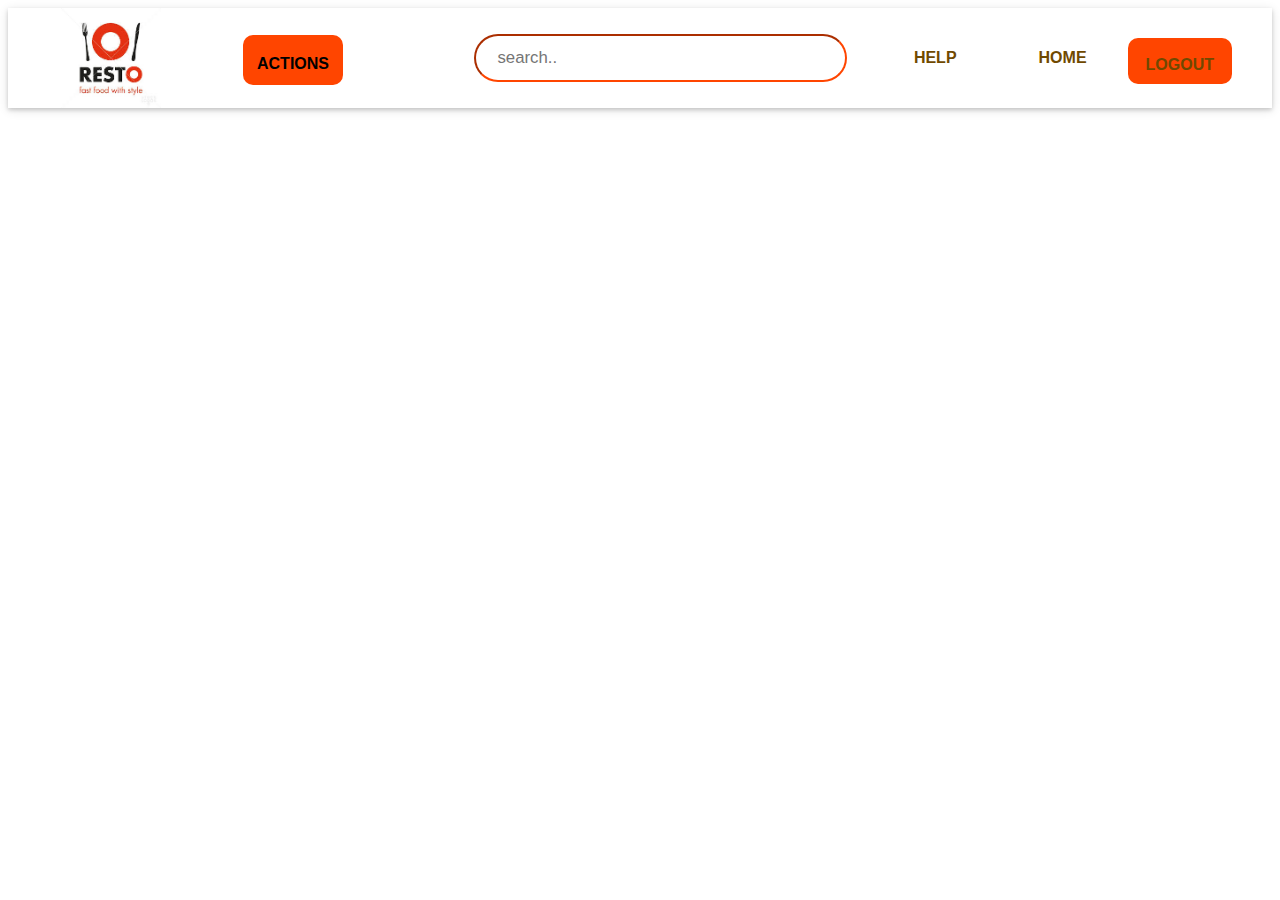
<file: UI/admin.html>
<!DOCTYPE html>
<html lang="en">
<head>
    <meta charset="UTF-8">
    <meta name="viewport" content="width=device-width, initial-scale=1.0">
    <meta http-equiv="X-UA-Compatible" content="ie=edge">
    <link rel="stylesheet" type="text/css" href="static/style.css">
    <script type="text/javascript" src="js/script.js"></script>
    <script type="text/javascript" src="js/menu.js"></script>
    <script type="text/javascript" src="js/orders.js"></script>
    <title>Fast Food App</title>
</head>
<body>
    <nav class="nav-bar">
        <img class="logo" src="images/logo2.jpeg" alt="Logo" height="100px" width="100px">
        <div class="actions">
            <button class="login-1 dropbtn"  id="actions" >actions</button>
            <ul id="dropdown" class="dropdown-content" >
                <li id="addmenu" >add menu</li>
                <li id="displaymenu" >display menu</li>
                <li id="allorders">all orders</li>
                <li id="vieworder" >view order</li>
            </ul>
        </div>
        <input type="search" class="search" id = "search" placeholder="search..">
        <a href="#">HELP</a>
        <a href="signup.html">HOME</a>
        <a class="login-1" id ="log-out">LOGOUT</a>
    </nav>
   <div class="menu-block" id="menu-block">
       <form action="" id="add-menu">
           <div class="menu-input">
                <input type="text" id="menu_name" placeholder=" menu name">
           </div>
           <div class="menu-input">
                <input type="number" id="menu_price" placeholder="menu price" >
           </div>
           <div class="menu-input">
            <input type="text" id="image" placeholder="image" >
           </div>
           <div class="menu-input">
                <textarea name="menu_description" id="desciption" cols="30" rows="8"
                   placeholder="type menu desciption"></textarea>
           </div>
           <div class="menu-input">
               <input type="submit" value="Create">
           </div>
       </form>
   </div>
   <div class="order-block" id="order-block">
       <form action="" id="singleorder">
           <div class="order-input">
               <input type="text" id="order-id" placeholder="order Id">
           </div>
           <div class="order-input">
               <input type="submit" value="Fetch">
           </div>
       </form>
   </div>
   <div id="res_message">
       <div id="after"></div>
   </div>
   <div class="backround-logo"></div>
   <div id="signle_order"></div>
   <div id="fetch_menu"></div>
   <div id="all_orders"></div>
</body>
</html>
</file>
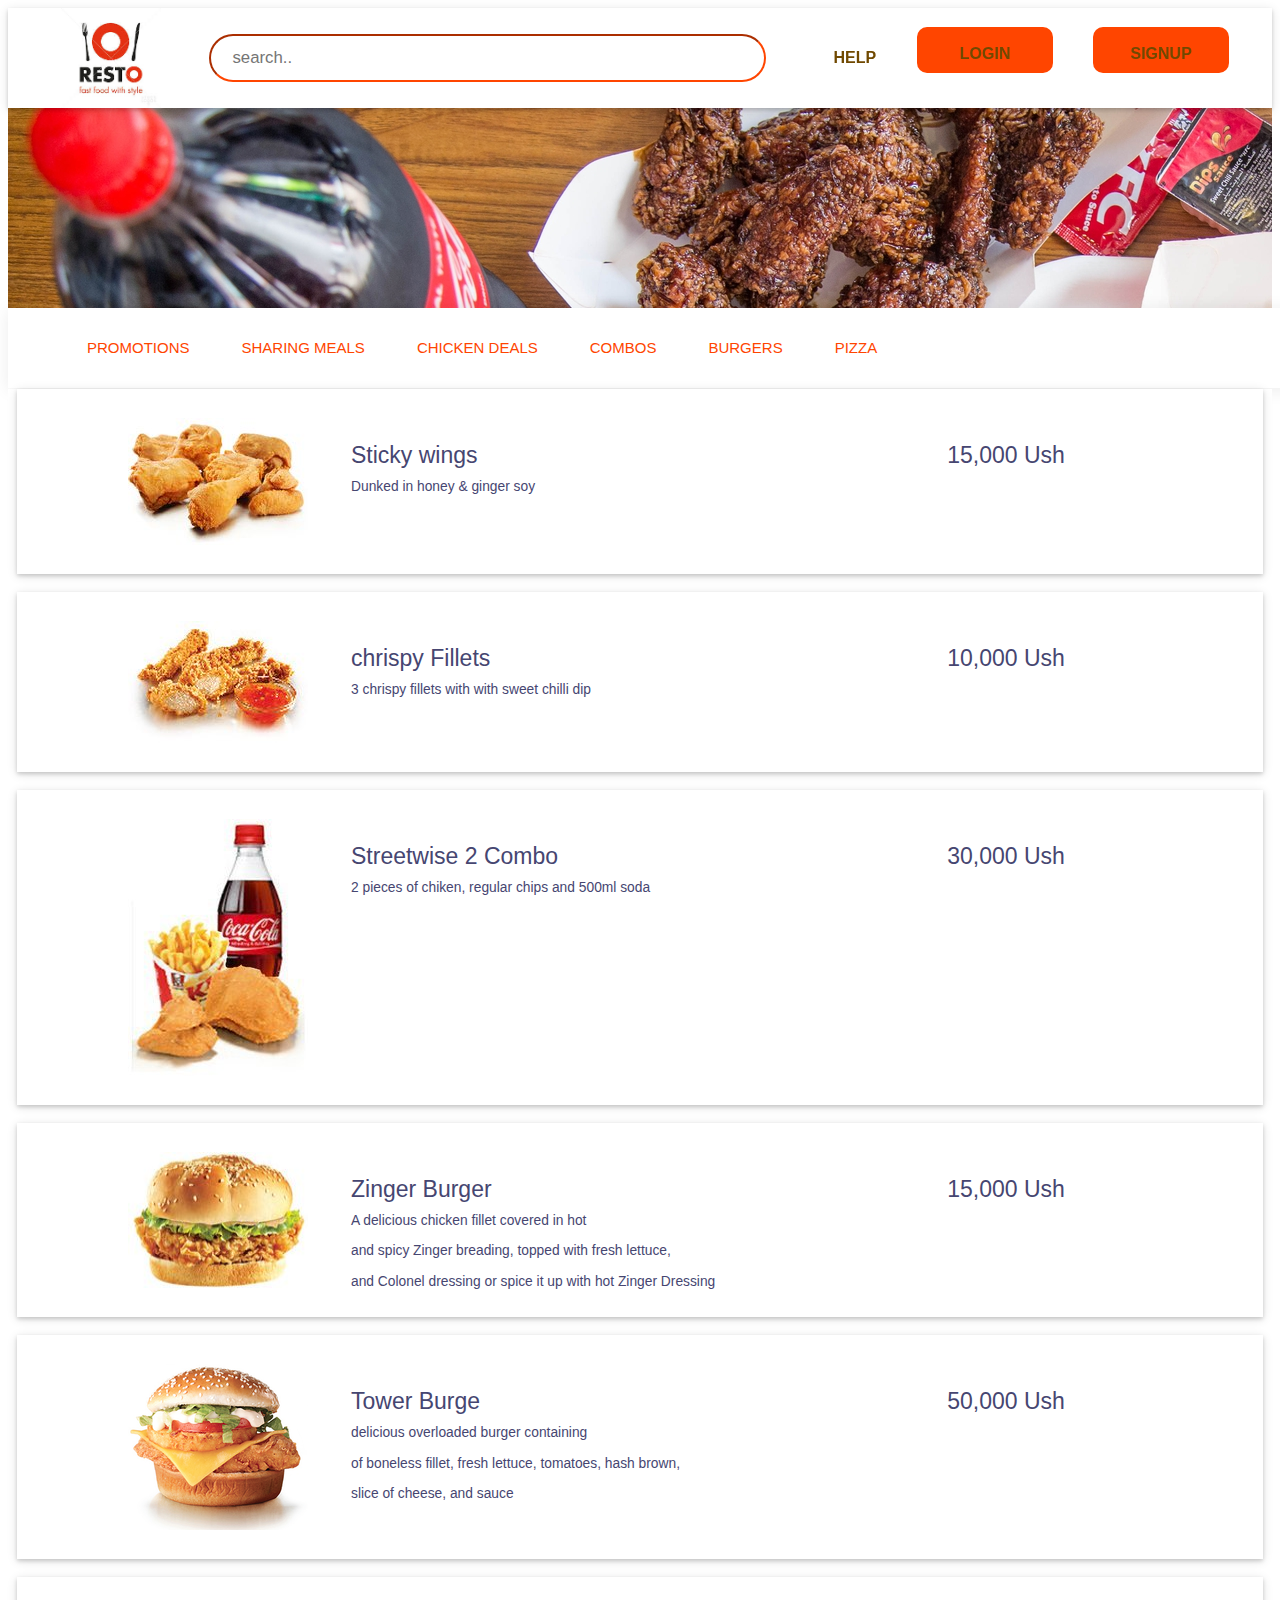
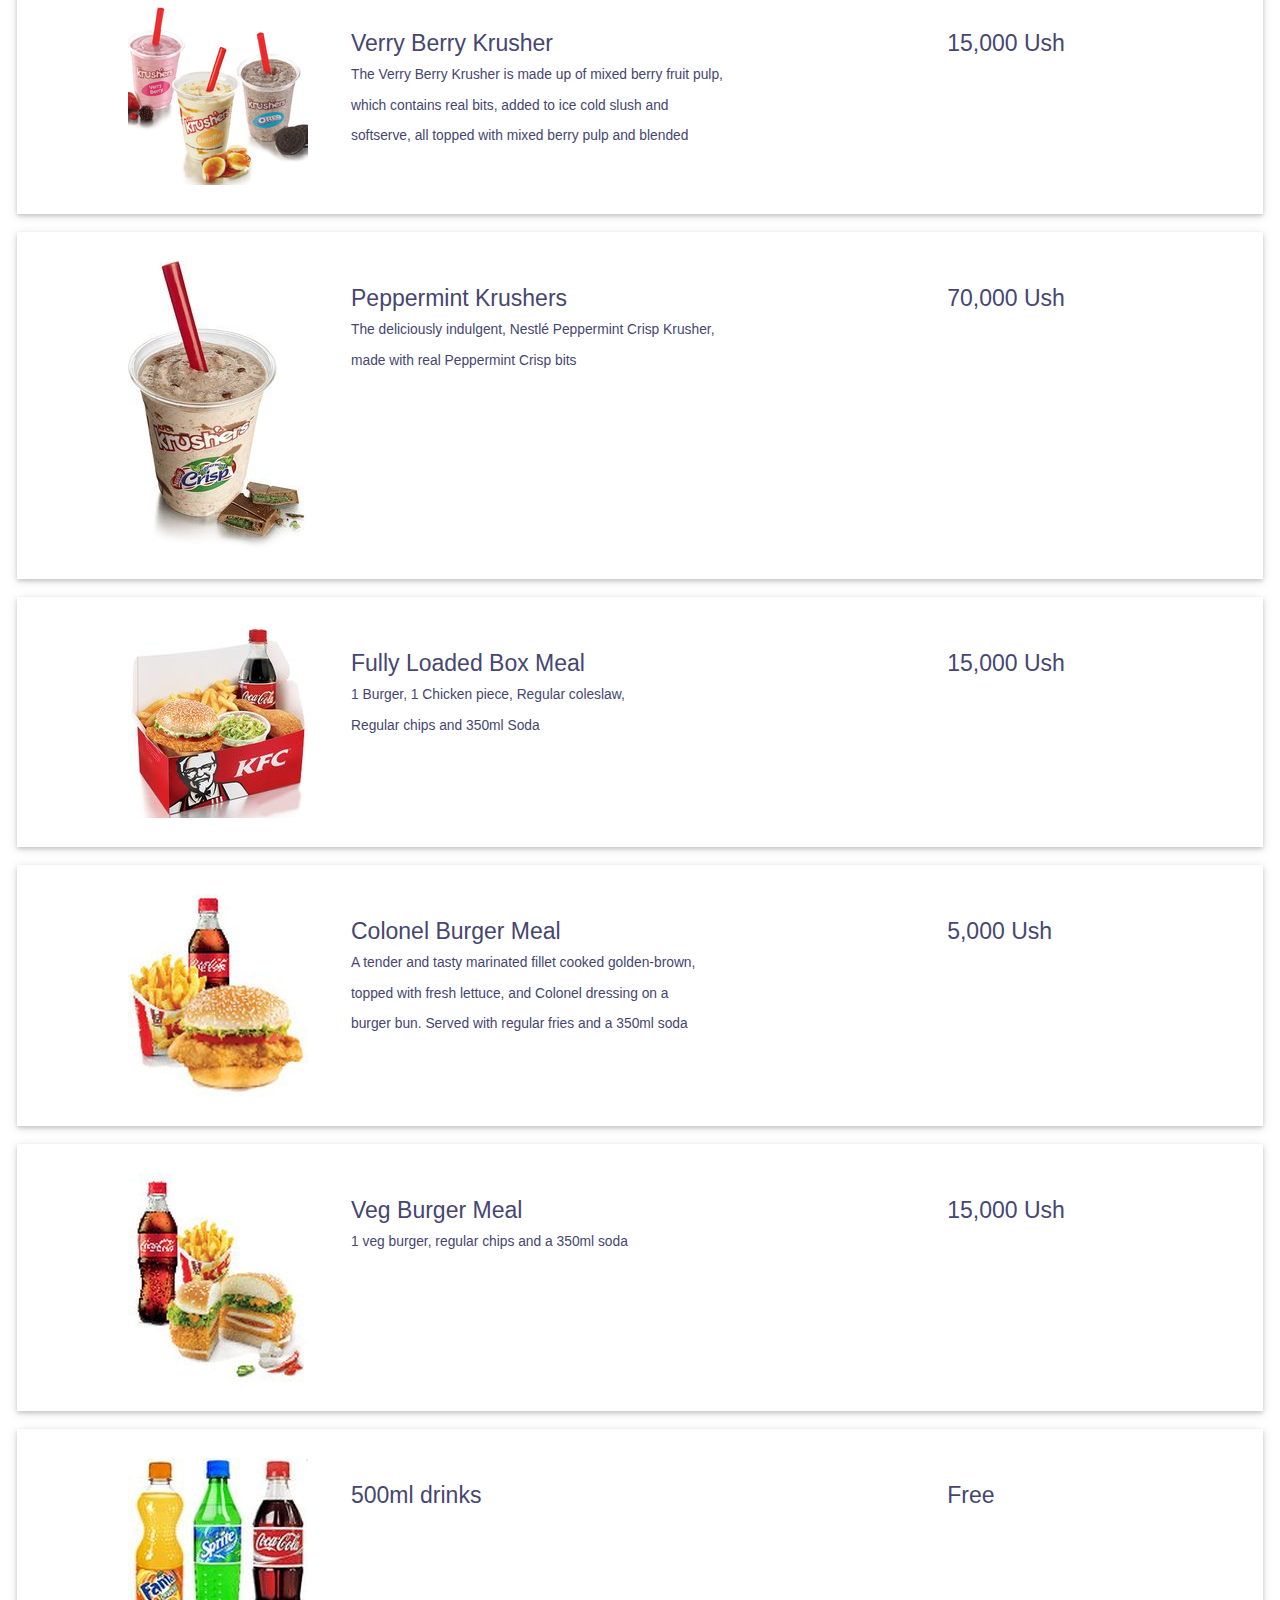
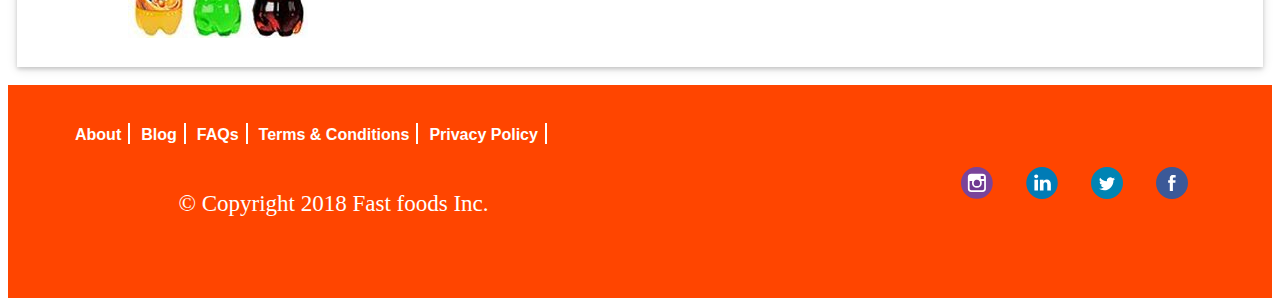
<file: UI/signup.html>
<!DOCTYPE html>
<html lang="en">
    <head>
        <meta charset="UTF-8">
        <meta name="viewport" content="width=device-width, initial-scale=1.0">
        <meta http-equiv="X-UA-Compatible" content="ie=edge">
        <link rel="stylesheet" type="text/css" href="static/style.css">
        <script type="text/javascript" src="js/script.js"></script>
        <script type="text/javascript" src="js/signup.js"></script>
        <script type="text/javascript" src="js/login.js"></script>
        <title>Fast Food App</title>
    </head>
<body>
    <nav class="nav-bar">
        <img img class="logo" src="images/logo2.jpeg" alt="Logo" height="100px" width="100px">
        <input type="search" id = "search" placeholder="search..">
        <a href="#">HELP</a>
        <a class="login" id="log_in" >LOGIN</a>
        <a class="login" id="sign_up" >SIGNUP</a>      
    </nav>
    <div class = "login-block-1" id="log1">
       
        <form action="" id="signup">
            <div class="field" >
                <input type="text" id="full_name" placeholder="full name">
            </div>
            <div class="field" >
                <input type="text" id="phone" placeholder="phone number">
            </div>
            <div class="field" >
                <input type="email"id="email1" placeholder="email@gmail.com">
            </div>
            <div class="field" >
                <input type="password" id="password1" placeholder="password">
            </div>
            <div class="field" >
                <input type="password" id="password2" placeholder="confirm password">
            </div>
            <div class="field" >
                <input type="submit" id="submit1" value="CREATE ACOUNT">
            </div>
        </form>
    </div> 
    <div class = "login-block-2" id="log2">
       
        <form action="" id="login" method="POST">  
            <div class="field" >
                <input type="text"  placeholder="username">
            </div>
            <div class="field" >
                <input type="email" id="email2" placeholder="email@gmail.com">
            </div>
            <div class="field" >
                <input type="password" id="password3" placeholder="password">
            </div>
            <div class="field" >
                <input type="submit" id="submit2" value="LOGIN">
            </div>
        </form>
    </div>
    <div class="hello-img">
    </div>
    <div class="menu">
        <ul>
            <li>PROMOTIONS</li>
            <li>SHARING MEALS</li>
            <li>CHICKEN DEALS</li>
            <li>COMBOS</li>
            <li>BURGERS</li>
            <li>PIZZA</li>
        </ul>
    </div>
    <section class="products" id="float"> 
        <div class="container">
            <div class="column" id="menu1">
                <img src="images/chicken1.jpg" alt="chicken">
                <p class="info">
                    Sticky wings <br>
                    <span> Dunked in honey & ginger soy</span>
                </p>
                <p class="price">
                    15,000 Ush   
                </p>
            </div>  
            <div class="column" id="menu2">
                <img src="images/chicken2.jpg" alt="chicken">
                <p class="info">
                    chrispy Fillets <br>
                    <span> 3 chrispy fillets with with sweet chilli dip</span>
                </p>
                <p class="price">
                    10,000 Ush
                </p>            
            </div>
                <div class="column" id="menu3">
                <img src="images/chicken3.jpg" alt="chicken">
                <p class="info">
                    Streetwise 2 Combo <br>
                <span>2 pieces of chiken, regular chips and 500ml soda</span> 
                </p>
                <p class="price">
                        30,000 Ush       
                </p>
                        
            </div>
                <div class="column" id="menu4">
                <img src="images/burgar1.jpg" alt="chicken">
                <p class="info">
                    Zinger Burger <br>
                    <span>A delicious chicken fillet covered in hot<br> 
                        and spicy Zinger breading, topped with fresh lettuce,<br> 
                        and Colonel dressing or spice it up with hot Zinger Dressing</span> 
                </p>
                <p class="price">
                        15,000 Ush   
                </p>   
            </div>
            <div class="column" id="menu5">
                <img src="images/burger2.png" alt="chicken">
                <p class="info">
                    Tower Burge <br>
                    <span> delicious overloaded burger containing <br>of boneless
                        fillet, fresh lettuce, tomatoes, hash brown,<br>
                        slice of cheese, and sauce</span>
                </p>
                <p class="price">
                        50,000 Ush         
                </p>
            </div>
            <div class="column" id="menu6">
                <img src="images/ice_cream1.png" alt="chicken">
                <p class="info">
                    Verry Berry Krusher <br>
                    <span>The Verry Berry Krusher is made up of mixed berry fruit pulp,<br>
                        which contains real bits, added to ice cold slush and<br>
                        softserve, all topped with mixed berry pulp and blended </span> 
                </p>
                <p class="price">
                        15,000 Ush
                </p> 
            </div>
            <div class="column" id="menu7">
                <img src="images/ice_cream2.jpg" alt="chicken">
                <p class="info">
                    Peppermint Krushers <br>
                    <span>The deliciously indulgent, Nestlé Peppermint Crisp Krusher,<br>
                    made with real Peppermint Crisp bits</span> 
                </p>
                <p class="price">
                    70,000 Ush
                </p> 
            </div>
            <div class="column" id="menu8">
                <img src="images/combo1.jpg" alt="chicken">
                <p class="info">
                    Fully Loaded Box Meal <br>
                    <span> 1 Burger, 1 Chicken piece, Regular coleslaw,<br>
                        Regular chips and 350ml Soda</h5>
                </p>
            <p class="price">
                    15,000 Ush        
            </p>
            </div>
            <div class="column" id="menu9">
                <img src="images/combo2.jpg" alt="chicken">
                <p class="info">
                    Colonel Burger Meal <br>
                    <span> A tender and tasty marinated fillet cooked golden-brown, <br>
                        topped with fresh lettuce, and Colonel dressing on a <br>
                        burger bun. Served with regular fries and a 350ml soda</span>
                </p>
                <p class="price">
                        5,000 Ush     
                </p>
            
            </div>
                <div class="column" id="menu10">
                    <img src="images/burger3.jpg" alt="chicken">
                    <p class="info">
                    Veg Burger Meal<br>
                    <span>1 veg burger, regular chips and a 350ml soda</span> 
                </p>
                <p class="price">
                        15,000 Ush     
                </p>
            </div>
                <div class="column" id="menu11">
                    <img src="images/sodas.jpg" alt="chicken">
                    <p class="info">
                        500ml drinks
                    </p>
                    <p class="price">
                            Free    
                    </p>
                </div>
            </div>
    </section>
    <footer>
        <ul class="footer-nav-links">
            <li>
                <a href="#">About</a>
                <a href="#">Blog</a>
                <a href="#">FAQs</a>
                <a href="#">Terms & Conditions</a>
                <a href="#">Privacy Policy</a>
            </li>
        </ul>
        <ul class="social-links">
        <li>
            <a href="https://www.facebook.com" class="icons"> <img src="images/icon-facebook.svg" alt=""></a>
            <a href="https://www.twitter.com" class="icons"> <img src="images/icon-twitter.svg" alt=""></a>
            <a href="https://www.linkedIn.com" class="icons"><img src="images/icon-linkedin.svg" alt=""></a>
            <a href="https://www.instagram.com" class="icons" ><img src="images/icon-instagram.svg" alt=""></a>
        </li>
        </ul>
        <p class="row"> 
            &copy; Copyright 2018 Fast foods Inc. 
        </p>       
     </footer>
</body>
</html>
</file>
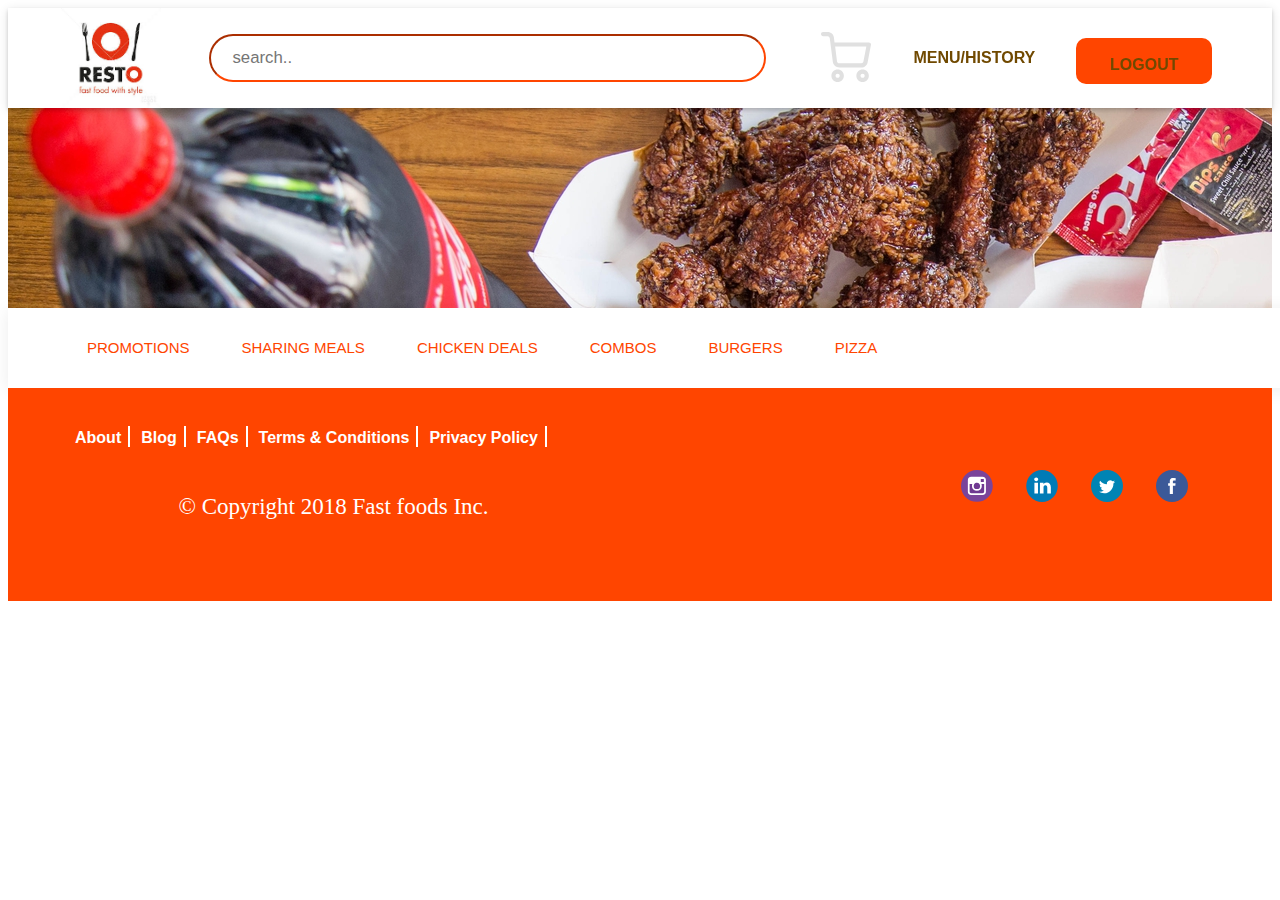
<file: UI/user_order.html>
<!DOCTYPE html>
<html lang="en">
<head>
    <meta charset="UTF-8">
    <meta name="viewport" content="width=device-width, initial-scale=1.0">
    <meta http-equiv="X-UA-Compatible" content="ie=edge">
    <link rel="stylesheet" type="text/css" href="static/style.css">
    <script type="text/javascript" src="js/script.js"></script>
    <script type="text/javascript" src="js/menu.js"></script>
    <script type="text/javascript" src="js/orders.js"></script>
    <title>Fast Food App</title>
</head>
<body>
    <nav class="nav-bar">
        <img img class="logo" src="images/logo2.jpeg" alt="Logo" height="100px" width="100px">
        <input type="search" id = "search" placeholder="search..">
        <a class= "cat-image" id="cart"><img src="images/empty-cart.svg" 
            alt="" height="50px" width="50px"> </a>
        <a id="user_actions">MENU/HISTORY</a>
        <a class="login-1" id = "log-out">LOGOUT</a>
    </nav>
    <div class="action">
        <ul id="dropdown" class="dropdown-conts" >
            <li id="menu" >display menu</li>
            <li id="history" >view orders</li>
        </ul>
    </div>  
    <form action="" id="cat_log" >
        <div class = "cat-box hidden" id="cat-box">
            <div id="cat-info">
                <h1>Delivery in 30 minutes</h1>
            </div>
            <div id="cat-log">
                <img src="images/empty-cart.svg" alt="cat-logo" height="100px" width="100px">
            </div>
            <div class = "cat-text">
                </h1>Order your favourite dishes</h1>
            </div>   
            <div id="field" >
                <input type="submit" value="Make Order">
            </div>
        </div>
    </form> 
    <div class="hello-img">
    </div>
    <div class="menu">
        <ul>
            <li>PROMOTIONS</li>
            <li>SHARING MEALS</li>
            <li>CHICKEN DEALS</li>
            <li>COMBOS</li>
            <li>BURGERS</li>
            <li>PIZZA</li>
        </ul>
    </div>
    <div id="res_message">
        <div id="after"></div>
    </div>
    <div id="fetch_menu"></div>
    <div id="user_orders"></div>
    <footer class="footer">
        <ul class="footer-nav-links">
            <li>
                <a href="#">About</a>
                <a href="#">Blog</a>
                <a href="#">FAQs</a>
                <a href="#">Terms & Conditions</a>
                <a href="#">Privacy Policy</a>
            </li>
        </ul>
        <ul class="social-links">
            <li>
                <a href="https://www.facebook.com" class="icons"> <img src="images/icon-facebook.svg" alt=""></a>
                <a href="https://www.twitter.com" class="icons"> <img src="images/icon-twitter.svg" alt=""></a>
                <a href="https://www.linkedIn.com" class="icons"><img src="images/icon-linkedin.svg" alt=""></a>
                <a href="https:/www.instagram.com" class="icons" ><img src="images/icon-instagram.svg" alt=""></a>
            </li>
        </ul>
        <p class="row"> 
            &copy; Copyright 2018 Fast foods Inc. 
        </p>
    </footer>
</body>
</html>
</file>
<file: UI/static/style.css>
.login-block-1

body{
    margin: 0px;
    background-color: white;
}

input{
    font-family: Lucida Sans', 'Lucida Sans Regular', 'Lucida Grande',
     'Lucida Sans Unicode', Geneva, Verdana, sans-serif;
     font-size: 1.05rem;
}

.nav-bar{
    background-color:white;
    align-items: stretch;
    box-sizing: border-box;
    display: flex;
    font-family: "Muli", "Merriweather", "Georgia", serif;
    font-size: 16px;
    position: sticky;
    box-shadow: 0 2px 4px 0 rgba(0,0,0,0.16),0 2px 10px 0 rgba(0,0,0,0.12)!important;
    top: 0px;
    text-rendering: optimizeLegibility;
    height: 100px;
    z-index: 2;
    padding-left: 53px;
}

#search{
    padding: 21px;
    margin: 26px;
    margin-left: 4%;
    width: 46%;
    border-radius: 40px;
    border-color: orangered;
    position: static;


}
#search:focus{
    border-color: orangered;
}

#search:active{
    border-color: orangered;
    /* position: static; */
}

.login a{
    color: white;
    font-size: 15px;
}

.nav-bar div, a{
    display: inline-block;
    padding: 41px;
    margin: 0px;
    font-family: monospace;
    font-size: 16px;
    color: hsl(39, 100%, 22%);
    font-weight: bolder;
    position: relative;
    cursor: pointer;
    font-family: 'Segoe UI', Tahoma, Geneva, Verdana, sans-serif;
}

.nav-bar div, a:hover{
    color: orangered;
}

.login{
    background-color: orangered;
    padding-left: 34px;
    padding-top: 21px;
    padding-right: 1px;
    float: right;
    border-radius: 10px;
    width: 100px;
    position: relative;
    margin-top: 19px;
    margin-right: 40px;
    margin-bottom: 22px;
    padding: 18px;
    height: 10px;
    text-align: center;
}


.login:hover{
    color: white;
    cursor: pointer;
}

.login-1{
    background-color: orangered;
    padding-left: 34px;
    padding-top: 21px;
    padding-right: 1px;
    float: right;
    border-radius: 10px;
    width: 100px;
    position: relative;
    margin-top: 30px;
    margin-right: 40px;
    margin-bottom: 22px;
    padding: 18px;
    height: 10px;
    text-align: center;
}

.login-1:hover{
    color: white;
}

.cat-image{
    margin-right: -23px;
    padding: 24px;
    position: inherit;
    margin-left: 5px;
}

.cat-image:hover{
    border-bottom:3px solid orangered;
    height: 39px;

}

.nav-bar .log{
    margin-left: 20px;
}

a{
    text-decoration: none;
}
.backround-logo{
    /* require styling */
    background-image: url(../images/logo2.jpeg);
   
}

.hello-img{
    background-image: url(../images/bannern.jpeg);
    background-attachment: fixed;
    box-sizing: border-box;
    display: flex;
    font-size: 16px;
    height: 200px;
    background-repeat: no-repeat;
    /* color: orange; */
    text-shadow: 3px 3px 0px red;
    font-family: 'Lucida Sans', 'Lucida Sans Regular', 'Lucida Grande', 'Lucida Sans Unicode', Geneva, Verdana, sans-serif;
    font-size: 21px;
}

.hello-img h1{
    align-content: center;
}

.products{
    background-color:white; 
    position: inherit;
    margin: 0px;
}

.column{
    padding: 29px;
    margin-bottom: 18px;
    background-color: white;
    box-shadow: 0 2px 4px 0 rgba(0,0,0,0.16),0 2px 10px 0 rgba(0,0,0,0.12)!important;
    border-color: rgb(235, 235, 235);
    margin-left: 9px;
    margin-right: 9px;
    margin-top: 1px;
    display: flex;
    padding-left: 111px;

}

.menu{
    background-color: white;
    box-shadow: 0 2px 16px 0 rgba(0, 0, 0, 0.08);
    width: 100%;
    padding: 15px;
    position: static;
  
}

.menu ul li{
    display: inline;
    font-family: "Muli", "Merriweather", "Georgia", serif;
    padding: 24px;
    color: orangered;
    font-size: 19px;
    font-family: 'Lucida Sans', 'Lucida Sans Regular', 'Lucida Grande', 'Lucida Sans Unicode', Geneva, Verdana, sans-serif;
    font-size: 15px;
    cursor: pointer;
}

.menu ul li:hover{
    border-bottom:3px solid rgb(255, 102, 0);

}

.login-block-1{
    display: block;
    background-color: white;
    width: 426px;
    height: 453px;
    float: left;
    box-shadow: 0 2px 4px 0 rgba(0,0,0,0.16),0 2px 10px 0 rgba(0,0,0,0.12)!important;
    border-color: rgb(235, 235, 235);
    position: fixed;
    margin-left: 58%;
    padding-right: 11px;
    z-index: 2;
    padding-right: 22px;
    padding-top: 45px;
}

.login-block-2{
    display: block;
    background-color: white;
    width: 426px;
    height: 313px;
    float: right;
    box-shadow: 0 2px 4px 0 rgba(0,0,0,0.16),0 2px 10px 0 rgba(0,0,0,0.12)!important;
    border-color: rgb(235, 235, 235);
    position: fixed;
    margin-left: 58%;
    padding-right: 32px;
    z-index: 2;
    padding-top: 52px;

}

.log-button{
    display: block;
    padding-top: 13px;
    padding-bottom: 15px;
    width: 83%;
    margin-left: 47px;
    margin-top: 25px;
    margin-bottom: 29px;
    box-shadow: 0 2px 4px 0 rgba(0,0,0,0.16),0 2px 10px 0 rgba(0,0,0,0.12)!important;
    border-color: rgb(235, 235, 235);
    font-size: 38px;
}


.log-button div{
    border-left: 1px solid black;
}

input[type="text"],
input[type="number"]{
    padding: 11px;
    width: 78%;
    margin-left: 46px;
    margin-bottom: 22px;
}

.login-block-1 .login-block-2
input[type="text"],
input[type="number"],
input[type="email"],
input[type="password"]{
    padding: 11px;
    width: 78%;
    margin-left: 46px;
    margin-bottom: 22px;
}


input[type = "submit"]{
    padding: 11px;
    width: 84.5%;
    margin-left: 46px;
    margin-bottom: 22px;
    background-color: orangered;
    box-shadow: none;
    font-size: 20px;
    font-weight: bold;
    color: hsl(39, 100%, 22%);
    border: none;
}

input[type="submit"]:hover{
    background-color: rgb(255, 102, 0);

}

.log-button #signin{  
    display: inline;
    margin-right: -29px;
    margin-left: -2px;
    font-family: sans-serif;
    color: #827b7b;
    
}

.log-button #signin:hover{
    color: orangered;
   
}
    
.log-button #signup{
    display: inline;
    margin-right: 10px;
    margin-left: 81px;
    font-family: sans-serif;
    color: #827b7b;
    
  
}

.log-button #signup:hover{
    color: orangered;
  
}

footer{
    background-color: orangered;
    height: 191px;
    padding-top: 22px;
    padding-left: 20px;
    padding-right: 63px
 
}

.row{
    text-align: center;
    font-family: "Muli", "Merriweather", "Georgia", serif;
    color: white;
    padding: inherit;
    margin-left: -330px;
}

ul {
    list-style: none;
    
}

ul li{
    display: inline;
}

.footer-nav-links li a{
    padding: 3px 7px 0px 7px;
    color: white;
    border-right: 2px solid;
}
.social-links li a {
    
    padding: 7px 21px 2px 12px;
    float: right;
}

.cat-box{
    display: inline-table;
    background-color: white;
    width: 396px;
    height: 430px;
    float: left;
    box-shadow: 0 2px 4px 0 rgba(0,0,0,0.16),0 2px 10px 0 rgba(0,0,0,0.12)!important;
    border-color: rgb(235, 235, 235);
    margin-left: 64%;
    margin-top: 1px;
    padding: 5px 0px 0px;
    font-family: 'Lucida Sans', 'Lucida Sans Regular', 'Lucida Grande', 
    'Lucida Sans Unicode', Geneva, Verdana, sans-serif;
    z-index: 2;
    position:fixed;

}

#cat-log{
    margin-top: 39px;
    margin-left: 141px;
    margin-bottom: -161px;

}

#field{
    margin-top: 16px;
    margin-left: 13px;
    width: 84%;
   
}

.cat-text{
    margin-top: 186px;
    margin-left: 112px;
    
}

#cat-info{
  
    margin-top: 46px;
    margin-left: 30px;
    color: #464671;
    font-family: 'Lucida Sans', 'Lucida Sans Regular', 'Lucida Grande', 
    'Lucida Sans Unicode', Geneva, Verdana, sans-serif
    
}


/* History page */

.table-data{
    width: 86%;
    margin: auto;
    border: 2px solid whitesmoke;
    margin-top: 56px;
    margin-left: 107px;
    font-family: 'Segoe UI', Tahoma, Geneva, Verdana, sans-serif;
    padding: 24px 3px;
}

.table-data thead th{
    text-align: center;
    font-size: 22px;
    font-weight: bolder;
    background-color: whitesmoke;
    padding: 11px 2px;
}

.table-data tbody tr{
    background-color: white;
    text-align: center;
    padding: 10px 10px;
    font-size: 15px;

}

table tr:nth-child(even){
    background-color: whitesmoke;
}

table thead{
    background-color: whitesmoke;
    text-align: center;
    font-weight: bolder;
    font-size: larger;
}
select{
    width: 126px;
    padding: 3%;
}

.column .info, p{
    color: #464671;
        font-size: 23px;
        line-height: 1.2em;
        margin: 24px 43px -7px;
        font-family: 'Lucida Sans', 'Lucida Sans Regular', 'Lucida Grande',
         'Lucida Sans Unicode', Geneva, Verdana, sans-serif;
    }
    

.column .info p, span{
        font-size: 0.6em;
}

.price{
    float: left;
    margin-left: 64%;
    position: absolute;
    z-index: 1;
}

.hidden{
    display:none;
    
}

#log1{
    display: none;
}

#log2{
    display: none;
}

.dropbtn {
    color: black;
    padding: 24px 5px;
    padding-bottom: 30px;
    padding-top: 20px;
    font-size: 16px;
    border: none;
    cursor: pointer;
    text-align: center;
    margin: -14px 41px;
    margin-right: 42px;
    text-transform: uppercase;
    font-weight: bold;
    cursor: pointer;    
    font-family: 'Segoe UI', Tahoma, Geneva, Verdana, sans-serif;
}

.dropbtn:hover, .dropbtn:focus {
    color: #fff;
}

.actions {
    position: relative;
    display: inline-block;
}

.dropdown-content {
    display: none;
    position: inherit;
    background-color: #fff;
    min-width: 74px;
    height: 236px;
    padding: 0px 57px;
    box-shadow: 0px 8px 16px 0px rgba(0,0,0,0.2);
    z-index: 2;
    border: 1px solid #e0d3d3;
    margin-top: 60px;
}


.dropdown-content li {
    color: orangered;
    padding: 9px 12px;
    text-decoration: none;
    display: block;
    margin: 20px -38px;
    font-family: "Muli", "Merriweather", "Georgia", serif;
    font-size: 15px;
    font-weight: 400;
    outline-color: rgb(74, 74, 74);
    text-transform: uppercase;
}

.dropdown-content li:hover {background-color: #ddd}

.menu-block{
    display: none;
    background-color: white;
    width: 360px;
    height: 435px;
    float: left;
    box-shadow: 0 2px 4px 0 rgba(0,0,0,0.16),0 2px 10px 0 rgba(0,0,0,0.12)!important;
    border-color: rgb(235, 235, 235);
    margin-left: 5%;
    margin-top: 1px;
    padding-top: 32px;
    padding-right: 33px;
    font-family: 'Lucida Sans', 'Lucida Sans Regular', 'Lucida Grande', 'Lucida Sans Unicode', Geneva, Verdana, sans-serif;
    z-index: 2;
    position: fixed;
}

.menu-input input[type="number"],
input[type="text"], textarea{
    width: 360px;
    width: 79%;
    padding: 13px 8px
}

textarea{
    width: 288px;
    height: 102px;
    margin: 8px 45px;
}
.menu-input input[type="submit"]{
    width: 302px;
    padding: 13px 8px 
}

.order-block{
    display: none;
    background-color: white;
    width: 207px;   
    height: 74px; 
    float: left;
    box-shadow: 0 2px 4px 0 rgba(0,0,0,0.16),0 2px 10px 0 rgba(0,0,0,0.12) !important;
    border-color: rgb(235, 235, 235);
    margin-top: 3px;
    padding: 48px 6px 2px;
    font-family: 'Lucida Sans', 'Lucida Sans Regular', 'Lucida Grande', 'Lucida Sans Unicode', Geneva, Verdana, sans-serif;
    z-index: 2;
    position: inherit;
    margin-left: 30%;
}

.order-block input[type="text"]{
    width: 158px;
    padding: 10px 7px;
    margin-left: 12px;
    display: flex;
    margin-top: -42px;
}

.order-block input[type="submit"]{
    width: 177px;
    padding: 8px 0px;
    margin-left: 12px;
}

.dropdown-conts {
    display:none;
    position: fixed;
    background-color: #fff;
    width: 61px;
    height: 144px;
    padding: 0px 57px;
    box-shadow: 0px 8px 16px 0px rgba(0,0,0,0.2);
    z-index: 2;
    border: 1px solid #e0d3d3;
    margin-top: 1px;
    float: right;
    margin-left: 75%;
}

.action {
    position: absolute;
    display: inline-block;
}
.dropdown-conts li {
    color: orangered;
    padding: 9px 12px;
    text-decoration: none;
    display: block;
    margin: 20px -38px;
    font-family: "Muli", "Merriweather", "Georgia", serif;
    font-size: 15px;
    font-weight: 400;
    outline-color: rgb(74, 74, 74);
    text-transform: uppercase;
}

.dropdown-conts li:hover {background-color: #ddd}


.success{
    display: block;
    color: green;
    font-size: 0.2rem;
    font-size: 1.2rem;
    text-align: center;
    margin-top: -20px;
    margin-bottom: 15px;
    font-family: monospace;
    font-weight: bold;
    text-transform: capitalize;
}

.error{
    display: block;
    color: red;
    font-size: 1.2rem;
    text-align: center;
    margin-top: -20px;
    margin-bottom: 15px;
    font-family: monospace;
    font-weight: bold;
    text-transform: capitalize;
}

.error_menu{
    display: block;
    color: red;
    font-size: 2rem;
    text-align: center;
    margin-top: 99px;
    margin-bottom: 15px;
    font-family: monospace;
    font-weight: bold;
    text-transform: capitalize;
}

.success_menu{
    display: block;
    color:green;
    font-size: 2rem;
    text-align: center;
    margin-top: 99px;
    margin-bottom: 15px;
    font-family: monospace;
    font-weight: bold;
    text-transform: capitalize;
}

.success_menu_order{
    display: block;
    color: green;
    font-size: 1.2rem;
    text-align: center;
    margin-top: 20px;
    margin-bottom: 0px;
    font-family: monospace;
    font-weight: bold;
    text-transform: capitalize;
}

.error_menu_order{
    display: block;
    color:red;
    font-size: 1.2rem;
    text-align: center;
    margin-top: 20px;
    margin-bottom: 0px;
    font-family: monospace;
    font-weight: bold;
    text-transform: capitalize;

}
</file>
